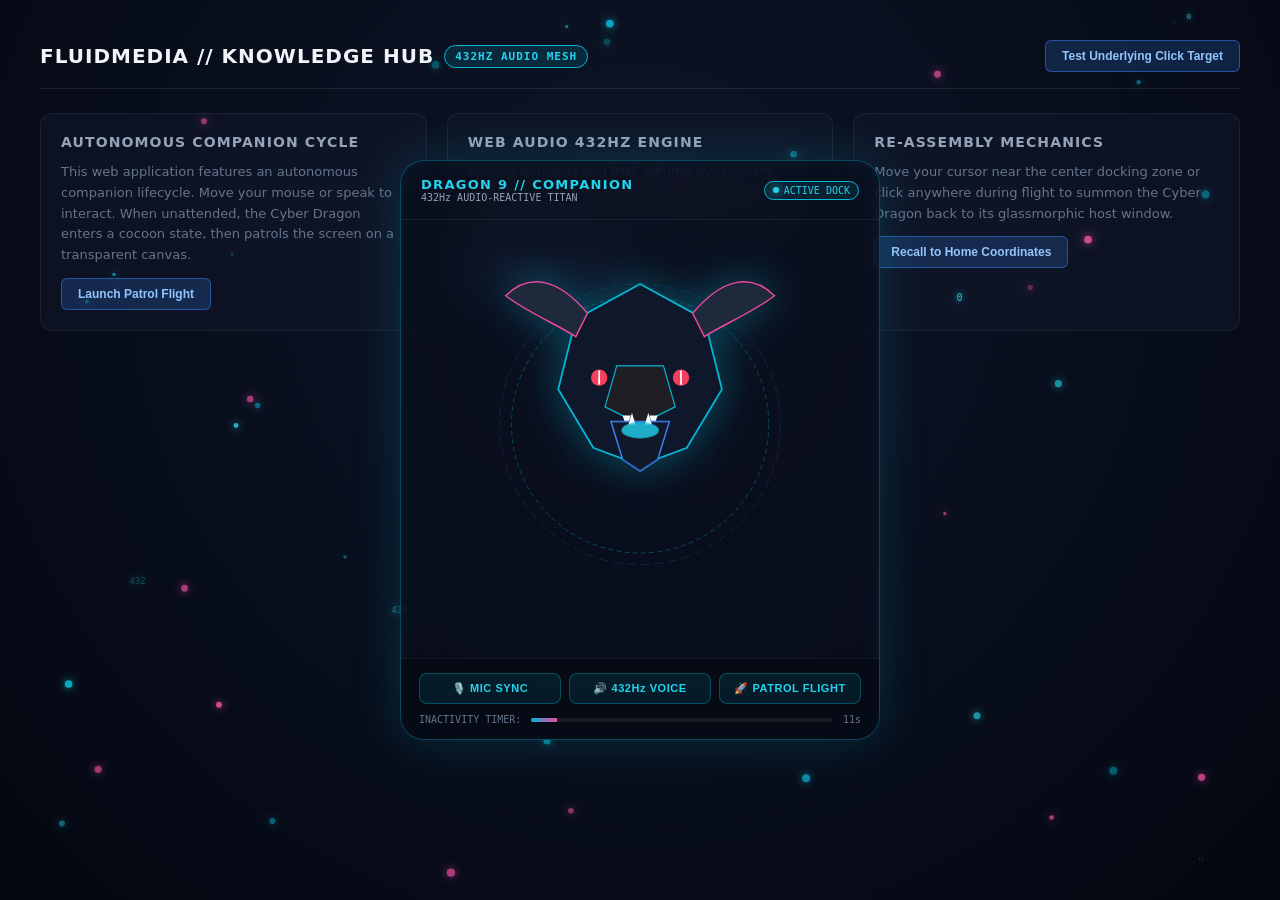
<file: public/dragon9-cyber-companion.html>
<!DOCTYPE html>
<html lang="en">
<head>
  <meta charset="UTF-8" />
  <meta name="viewport" content="width=device-width, initial-scale=1.0" />
  <title>Dragon 9 // Autonomous Cyber Companion & Transparent Patrol Flight</title>
  <style>
    :root {
      --primary: #06b6d4;
      --secondary: #3b82f6;
      --accent: #ec4899;
      --energy: #22d3ee;
      --eye-glow: #f43f5e;
      --bg-glass: rgba(10, 15, 29, 0.72);
      --border-glass: rgba(6, 182, 212, 0.35);
      --font-family: system-ui, -apple-system, BlinkMacSystemFont, "Segoe UI", Roboto, sans-serif;
    }

    * {
      box-sizing: border-box;
      margin: 0;
      padding: 0;
    }

    body {
      width: 100vw;
      height: 100vh;
      overflow: hidden;
      background: #050811;
      font-family: var(--font-family);
      color: #e2e8f0;
      user-select: none;
    }

    /* -------------------------------------------------------------
       SIMULATED BACKGROUND CONTENT (Shows click pass-through in flight)
    ------------------------------------------------------------- */
    #demo-background-content {
      position: absolute;
      inset: 0;
      padding: 40px;
      display: flex;
      flex-direction: column;
      gap: 24px;
      z-index: 1;
      background: radial-gradient(circle at 50% 30%, #0d1527 0%, #040711 100%);
      pointer-events: auto;
    }

    .demo-header {
      display: flex;
      justify-content: space-between;
      align-items: center;
      border-bottom: 1px solid rgba(255, 255, 255, 0.08);
      padding-bottom: 16px;
    }

    .demo-title {
      font-size: 20px;
      font-weight: 700;
      letter-spacing: 0.05em;
      color: #f1f5f9;
      display: flex;
      align-items: center;
      gap: 10px;
    }

    .demo-badge {
      font-size: 11px;
      padding: 4px 10px;
      background: rgba(6, 182, 212, 0.15);
      border: 1px solid var(--primary);
      color: var(--energy);
      border-radius: 999px;
      text-transform: uppercase;
      font-family: monospace;
    }

    .demo-grid {
      display: grid;
      grid-template-columns: repeat(auto-fit, minmax(280px, 1fr));
      gap: 20px;
    }

    .demo-card {
      background: rgba(18, 24, 43, 0.6);
      border: 1px solid rgba(255, 255, 255, 0.06);
      border-radius: 12px;
      padding: 20px;
      display: flex;
      flex-direction: column;
      gap: 12px;
    }

    .demo-card h3 {
      font-size: 14px;
      color: #94a3b8;
      text-transform: uppercase;
      letter-spacing: 0.08em;
    }

    .demo-card p {
      font-size: 13px;
      line-height: 1.6;
      color: #64748b;
    }

    .demo-btn {
      align-self: flex-start;
      padding: 8px 16px;
      background: rgba(59, 130, 246, 0.2);
      border: 1px solid rgba(59, 130, 246, 0.5);
      color: #93c5fd;
      border-radius: 6px;
      font-size: 12px;
      font-weight: 600;
      cursor: pointer;
      transition: all 0.2s;
    }

    .demo-btn:hover {
      background: rgba(59, 130, 246, 0.4);
      color: #fff;
    }

    /* -------------------------------------------------------------
       FULLSCREEN OVERLAY CANVAS FOR FLIGHT & PARTICLES
    ------------------------------------------------------------- */
    #flight-canvas {
      position: absolute;
      inset: 0;
      width: 100vw;
      height: 100vh;
      z-index: 50;
      pointer-events: none; /* Pointer events pass right through in flight */
    }

    /* -------------------------------------------------------------
       1. GLASSMORPHISM WINDOW CONTAINER (Active Box State)
    ------------------------------------------------------------- */
    #dragon-companion-window {
      position: absolute;
      top: 50%;
      left: 50%;
      transform: translate(-50%, -50%) scale(1);
      width: 480px;
      height: 580px;
      background: var(--bg-glass);
      backdrop-filter: blur(20px);
      -webkit-backdrop-filter: blur(20px);
      border: 1px solid var(--border-glass);
      border-radius: 24px;
      box-shadow: 0 0 50px rgba(6, 182, 212, 0.2), inset 0 0 20px rgba(6, 182, 212, 0.08);
      z-index: 100;
      display: flex;
      flex-direction: column;
      overflow: hidden;
      transition: all 0.6s cubic-bezier(0.34, 1.56, 0.64, 1);
      pointer-events: auto;
    }

    /* Transition classes for Lifecycle States */
    #dragon-companion-window.state-cocoon {
      width: 320px;
      height: 380px;
      border-radius: 160px;
      background: rgba(10, 15, 29, 0.85);
      box-shadow: 0 0 60px rgba(236, 72, 153, 0.4), inset 0 0 30px rgba(236, 72, 153, 0.3);
      border-color: rgba(236, 72, 153, 0.6);
    }

    #dragon-companion-window.state-flight {
      opacity: 0;
      transform: translate(-50%, -50%) scale(0.3);
      pointer-events: none; /* Clicks pass right through */
    }

    #dragon-companion-window.state-hidden {
      display: none;
    }

    /* Window Header */
    .window-header {
      padding: 16px 20px;
      display: flex;
      justify-content: space-between;
      align-items: center;
      border-bottom: 1px solid rgba(255, 255, 255, 0.07);
    }

    .window-title-block {
      display: flex;
      flex-direction: column;
    }

    .window-title {
      font-size: 13px;
      font-weight: 800;
      letter-spacing: 0.1em;
      color: var(--energy);
      text-transform: uppercase;
      display: flex;
      align-items: center;
      gap: 6px;
    }

    .window-subtitle {
      font-size: 10px;
      color: #94a3b8;
      font-family: monospace;
    }

    .status-pill {
      font-size: 10px;
      font-family: monospace;
      padding: 3px 8px;
      border-radius: 999px;
      background: rgba(6, 182, 212, 0.1);
      border: 1px solid var(--primary);
      color: var(--energy);
      display: flex;
      align-items: center;
      gap: 5px;
    }

    .status-dot {
      width: 6px;
      height: 6px;
      border-radius: 50%;
      background: var(--energy);
      box-shadow: 0 0 8px var(--energy);
      animation: pulse 1.5s infinite;
    }

    @keyframes pulse {
      0%, 100% { opacity: 1; transform: scale(1); }
      50% { opacity: 0.4; transform: scale(0.7); }
    }

    /* Avatar Display Area */
    .avatar-viewport {
      flex: 1;
      position: relative;
      display: flex;
      justify-content: center;
      align-items: center;
      overflow: hidden;
    }

    .dragon-svg-element {
      width: 90%;
      height: 90%;
      max-height: 380px;
      filter: drop-shadow(0 0 20px rgba(6, 182, 212, 0.4));
      transition: all 0.5s ease-out;
    }

    /* Articulated Lower Jaw */
    .jaw-hinge-group {
      transform-origin: 220px 290px;
      transition: transform 0.05s ease-out;
    }

    /* Cocoon Holographic Overlay */
    #cocoon-overlay {
      position: absolute;
      inset: 0;
      display: flex;
      flex-direction: column;
      justify-content: center;
      align-items: center;
      opacity: 0;
      pointer-events: none;
      transition: opacity 0.5s ease;
    }

    #dragon-companion-window.state-cocoon #cocoon-overlay {
      opacity: 1;
      pointer-events: auto;
    }

    #dragon-companion-window.state-cocoon .dragon-svg-element {
      transform: scale(0.65) rotate(-10deg);
      filter: drop-shadow(0 0 25px rgba(236, 72, 153, 0.6));
    }

    .cocoon-rings {
      position: absolute;
      width: 200px;
      height: 260px;
      border-radius: 50%;
      border: 2px dashed rgba(236, 72, 153, 0.6);
      animation: spin 12s linear infinite;
    }

    .cocoon-rings:nth-child(2) {
      width: 240px;
      height: 300px;
      border: 1.5px dotted rgba(6, 182, 212, 0.5);
      animation: spin-reverse 8s linear infinite;
    }

    @keyframes spin {
      from { transform: rotate(0deg); }
      to { transform: rotate(360deg); }
    }

    @keyframes spin-reverse {
      from { transform: rotate(360deg); }
      to { transform: rotate(0deg); }
    }

    /* Window Controls Footer */
    .window-footer {
      padding: 14px 18px;
      background: rgba(6, 9, 18, 0.6);
      border-top: 1px solid rgba(255, 255, 255, 0.06);
      display: flex;
      flex-direction: column;
      gap: 10px;
    }

    .controls-row {
      display: flex;
      gap: 8px;
    }

    .cyber-btn {
      flex: 1;
      padding: 8px 12px;
      border-radius: 8px;
      border: 1px solid var(--border-glass);
      background: rgba(6, 182, 212, 0.1);
      color: var(--energy);
      font-size: 11px;
      font-weight: 700;
      letter-spacing: 0.05em;
      cursor: pointer;
      display: flex;
      align-items: center;
      justify-content: center;
      gap: 6px;
      transition: all 0.2s;
    }

    .cyber-btn:hover {
      background: var(--primary);
      color: #050811;
      box-shadow: 0 0 15px var(--primary);
    }

    .cyber-btn.active {
      background: var(--energy);
      color: #050811;
    }

    .idle-telemetry-bar {
      display: flex;
      justify-content: space-between;
      align-items: center;
      font-size: 10px;
      font-family: monospace;
      color: #64748b;
    }

    .idle-progress-track {
      flex: 1;
      height: 4px;
      background: rgba(255, 255, 255, 0.08);
      border-radius: 999px;
      margin: 0 10px;
      overflow: hidden;
    }

    .idle-progress-fill {
      height: 100%;
      width: 0%;
      background: linear-gradient(90deg, var(--primary), var(--accent));
      transition: width 0.1s linear;
    }

    /* -------------------------------------------------------------
       WAKE-UP / RETURN RE-ASSEMBLY HOTSPOT
    ------------------------------------------------------------- */
    #home-anchor-hotspot {
      position: absolute;
      top: 50%;
      left: 50%;
      transform: translate(-50%, -50%);
      width: 480px;
      height: 580px;
      border: 2px dashed rgba(6, 182, 212, 0.2);
      border-radius: 24px;
      pointer-events: none;
      display: none;
      align-items: center;
      justify-content: center;
      z-index: 40;
    }

    #home-anchor-hotspot.active {
      display: flex;
    }

    .anchor-label {
      background: rgba(6, 15, 30, 0.85);
      border: 1px solid var(--primary);
      color: var(--energy);
      padding: 6px 14px;
      border-radius: 999px;
      font-size: 11px;
      font-family: monospace;
      letter-spacing: 0.05em;
      pointer-events: auto;
      cursor: pointer;
      box-shadow: 0 0 20px rgba(6, 182, 212, 0.4);
    }

    .anchor-label:hover {
      background: var(--primary);
      color: #050811;
    }
  </style>
</head>
<body>

  <!-- SIMULATED UNDERLYING CONTENT (Shows transparency & pass-through clicks) -->
  <div id="demo-background-content">
    <div class="demo-header">
      <div class="demo-title">
        <span>FLUIDMEDIA // KNOWLEDGE HUB</span>
        <span class="demo-badge">432Hz Audio Mesh</span>
      </div>
      <button class="demo-btn" onclick="alert('Underlying Web App Click Handled! (Pass-through Verified)')">
        Test Underlying Click Target
      </button>
    </div>

    <div class="demo-grid">
      <div class="demo-card">
        <h3>Autonomous Companion Cycle</h3>
        <p>This web application features an autonomous companion lifecycle. Move your mouse or speak to interact. When unattended, the Cyber Dragon enters a cocoon state, then patrols the screen on a transparent canvas.</p>
        <button class="demo-btn" onclick="triggerImmediatePatrol()">Launch Patrol Flight</button>
      </div>

      <div class="demo-card">
        <h3>Web Audio 432Hz Engine</h3>
        <p>Speech formants and RMS volume dynamically articulate the temporomandibular titanium jaw hinge at 60 FPS. All harmonics are tuned to the golden 432Hz series.</p>
        <button class="demo-btn" onclick="triggerVoiceLine()">Speak 432Hz Voice Line</button>
      </div>

      <div class="demo-card">
        <h3>Re-Assembly Mechanics</h3>
        <p>Move your cursor near the center docking zone or click anywhere during flight to summon the Cyber Dragon back to its glassmorphic host window.</p>
        <button class="demo-btn" onclick="triggerRecallWindow()">Recall to Home Coordinates</button>
      </div>
    </div>
  </div>

  <!-- FULLSCREEN TRANSPARENT FLIGHT CANVAS (Overlays background content) -->
  <canvas id="flight-canvas"></canvas>

  <!-- HOME DOCKING ZONE HOTSPOT (Used during flight mode) -->
  <div id="home-anchor-hotspot">
    <div class="anchor-label" onclick="triggerRecallWindow()">
      ⚡ CLICK OR HOVER TO RE-ASSEMBLE DRAGON
    </div>
  </div>

  <!-- 1. GLASSMORPHISM ACTIVE WINDOW -->
  <div id="dragon-companion-window">
    <!-- Window Header -->
    <div class="window-header">
      <div class="window-title-block">
        <div class="window-title">
          <span>DRAGON 9 // COMPANION</span>
        </div>
        <div class="window-subtitle">432Hz AUDIO-REACTIVE TITAN</div>
      </div>
      <div class="status-pill">
        <span class="status-dot"></span>
        <span id="companion-status-text">ACTIVE DOCK</span>
      </div>
    </div>

    <!-- Avatar Viewport -->
    <div class="avatar-viewport">
      <svg class="dragon-svg-element" viewBox="0 0 600 650" fill="none" xmlns="http://www.w3.org/2000/svg">
        <!-- Ambient Orbit Rings -->
        <circle cx="300" cy="300" r="220" stroke="#06b6d4" stroke-width="1.5" stroke-dasharray="8 6" opacity="0.4" />
        <circle cx="300" cy="300" r="240" stroke="#3b82f6" stroke-width="1" stroke-dasharray="16 8" opacity="0.3" />

        <!-- Cranium Base Armor -->
        <path d="M190 120 L300 60 L410 120 L440 240 L380 340 L300 370 L220 340 L160 240 Z" fill="#0f172a" stroke="#06b6d4" stroke-width="3" />
        
        <!-- Titanium Horn Conduits -->
        <path d="M210 110 C160 50 110 40 70 80 C110 110 160 130 190 150 Z" fill="#1e293b" stroke="#ec4899" stroke-width="2.5" />
        <path d="M390 110 C440 50 490 40 530 80 C490 110 440 130 410 150 Z" fill="#1e293b" stroke="#ec4899" stroke-width="2.5" />

        <!-- Ocular Cyber Lenses -->
        <circle cx="230" cy="220" r="14" fill="#f43f5e" />
        <circle cx="370" cy="220" r="14" fill="#f43f5e" />
        <line x1="230" y1="208" x2="230" y2="232" stroke="#ffffff" stroke-width="3" />
        <line x1="370" y1="208" x2="370" y2="232" stroke="#ffffff" stroke-width="3" />

        <!-- Upper Snout & Cyber Fangs -->
        <polygon points="260,200 340,200 360,270 300,300 240,270" fill="#1e1e24" stroke="#06b6d4" stroke-width="2" />
        <polygon points="270,285 277,305 284,285" fill="#f8fafc" />
        <polygon points="316,285 323,305 330,285" fill="#f8fafc" />

        <!-- ARTICULATED LOWER JAW GROUP (Driven by Web Audio API) -->
        <g id="dragon-jaw-hinge" class="jaw-hinge-group">
          <polygon points="250,295 350,295 330,360 300,380 270,360" fill="#111827" stroke="#3b82f6" stroke-width="2.5" />
          <polygon points="280,300 286,280 292,300" fill="#f8fafc" />
          <polygon points="308,300 314,280 320,300" fill="#f8fafc" />
          <ellipse cx="300" cy="310" rx="32" ry="14" fill="#22d3ee" opacity="0.8" />
        </g>
      </svg>

      <!-- Cocoon Holographic Overlay -->
      <div id="cocoon-overlay">
        <div class="cocoon-rings"></div>
        <div class="cocoon-rings"></div>
        <div style="color: #ec4899; font-weight: bold; font-family: monospace; font-size: 11px; z-index: 10; text-shadow: 0 0 10px #ec4899;">
          STANDBY COCOON // INACTIVE
        </div>
      </div>
    </div>

    <!-- Window Footer -->
    <div class="window-footer">
      <div class="controls-row">
        <button id="btn-mic-toggle" class="cyber-btn" onclick="toggleMicrophone()">
          <span>🎙️ MIC SYNC</span>
        </button>
        <button class="cyber-btn" onclick="triggerVoiceLine()">
          <span>🔊 432Hz VOICE</span>
        </button>
        <button class="cyber-btn" onclick="triggerImmediatePatrol()">
          <span>🚀 PATROL FLIGHT</span>
        </button>
      </div>

      <div class="idle-telemetry-bar">
        <span>INACTIVITY TIMER:</span>
        <div class="idle-progress-track">
          <div id="idle-progress-bar" class="idle-progress-fill"></div>
        </div>
        <span id="idle-countdown-text">15s</span>
      </div>
    </div>
  </div>

  <script>
    /**
     * =========================================================================
     * DRAGON 9 CYBER COMPANION: COMPLETE STATE MACHINE & WEB AUDIO CONTROLLER
     * =========================================================================
     */
    const CONFIG = {
      idleTimeoutMs: 12000,      // Inactivity timeout before cocoon transition
      cocoonDurationMs: 4000,    // Time spent in cocoon before launching flight
      jawMaxDropPx: 38,
      jawMaxRotateDeg: 16,
      speechFormantWeight: 0.65,
      gain: 2.0,
      noiseGate: 0.05
    };

    // State Variables
    let appState = 'DOCKED'; // 'DOCKED' | 'COCOON' | 'FLIGHT' | 'REASSEMBLING'
    let lastUserActivity = Date.now();
    let isMicActive = false;
    let audioCtx = null;
    let analyser = null;
    let audioStream = null;
    let currentJawOpen = 0;

    // DOM Elements
    const windowEl = document.getElementById('dragon-companion-window');
    const statusTextEl = document.getElementById('companion-status-text');
    const idleProgressEl = document.getElementById('idle-progress-bar');
    const idleCountdownEl = document.getElementById('idle-countdown-text');
    const jawEl = document.getElementById('dragon-jaw-hinge');
    const canvas = document.getElementById('flight-canvas');
    const ctx = canvas.getContext('2d');
    const hotspotEl = document.getElementById('home-anchor-hotspot');
    const btnMic = document.getElementById('btn-mic-toggle');

    // Canvas Resizing
    function resizeCanvas() {
      canvas.width = window.innerWidth;
      canvas.height = window.innerHeight;
    }
    window.addEventListener('resize', resizeCanvas);
    resizeCanvas();

    // -------------------------------------------------------------
    // 1. WEB AUDIO API & 432Hz JAW MECHANICS
    // -------------------------------------------------------------
    async function initAudio() {
      if (audioCtx && audioCtx.state !== 'closed') return;
      const AudioContextClass = window.AudioContext || window.webkitAudioContext;
      audioCtx = new AudioContextClass();

      // 432Hz Resonant Filter Node
      const filter432 = audioCtx.createBiquadFilter();
      filter432.type = 'peaking';
      filter432.frequency.setValueAtTime(432, audioCtx.currentTime);
      filter432.Q.setValueAtTime(3.8, audioCtx.currentTime);
      filter432.gain.setValueAtTime(6.0, audioCtx.currentTime);

      analyser = audioCtx.createAnalyser();
      analyser.fftSize = 512;
      analyser.smoothingTimeConstant = 0.5;

      try {
        audioStream = await navigator.mediaDevices.getUserMedia({ audio: true });
        const source = audioCtx.createMediaStreamSource(audioStream);
        source.connect(filter432);
        filter432.connect(analyser);
        isMicActive = true;
        btnMic.classList.add('active');
        btnMic.innerHTML = '<span>🔴 STOP MIC</span>';
      } catch (err) {
        console.warn('Microphone access denied or not available. Using synthetic synthesis.', err);
      }
    }

    async function toggleMicrophone() {
      registerUserActivity();
      if (!isMicActive) {
        await initAudio();
      } else {
        if (audioStream) audioStream.getTracks().forEach(t => t.stop());
        if (audioCtx) audioCtx.close();
        audioCtx = null;
        analyser = null;
        isMicActive = false;
        btnMic.classList.remove('active');
        btnMic.innerHTML = '<span>🎙️ MIC SYNC</span>';
      }
    }

    function processAudioFrame() {
      if (!analyser) return 0;
      const bufferLength = analyser.frequencyBinCount;
      const freqData = new Uint8Array(bufferLength);
      const timeData = new Uint8Array(bufferLength);

      analyser.getByteFrequencyData(freqData);
      analyser.getByteTimeDomainData(timeData);

      // RMS
      let sum = 0;
      for (let i = 0; i < bufferLength; i++) {
        const norm = (timeData[i] - 128) / 128;
        sum += norm * norm;
      }
      const rms = Math.sqrt(sum / bufferLength) * CONFIG.gain;

      // Speech Formants (300Hz - 2800Hz)
      const binHz = (audioCtx.sampleRate / 2) / bufferLength;
      let midSum = 0, midCount = 0;
      for (let i = 0; i < bufferLength; i++) {
        const freq = i * binHz;
        if (freq >= 300 && freq <= 2800) {
          midSum += freqData[i] / 255;
          midCount++;
        }
      }
      const speechFormant = midCount > 0 ? (midSum / midCount) : 0;
      const effectiveVol = rms < CONFIG.noiseGate ? 0 : rms;
      const targetJaw = Math.min(1.0, (effectiveVol * (1 - CONFIG.speechFormantWeight) + speechFormant * CONFIG.speechFormantWeight) * 1.6);

      // Asymmetric spring lerp
      const lerp = targetJaw > currentJawOpen ? 0.45 : 0.22;
      currentJawOpen += (targetJaw - currentJawOpen) * lerp;
      return currentJawOpen;
    }

    function applyJawTransform(amount) {
      if (!jawEl) return;
      const dropPx = amount * CONFIG.jawMaxDropPx;
      const rotateDeg = amount * CONFIG.jawMaxRotateDeg;
      jawEl.style.transform = `translate3d(0, ${dropPx.toFixed(2)}px, 0) rotate(${rotateDeg.toFixed(2)}deg)`;
    }

    // 432Hz Synthetic Voice Speaker
    function triggerVoiceLine() {
      registerUserActivity();
      if ('speechSynthesis' in window) {
        window.speechSynthesis.cancel();
        const u = new SpeechSynthesisUtterance('Dragon 9 autonomous companion synchronized. All frequencies tuned to 432Hz.');
        u.pitch = 0.8;
        u.rate = 0.95;

        let step = 0;
        const synthTimer = setInterval(() => {
          step++;
          const sim = Math.sin(step * 0.7) * 0.45 + 0.45;
          currentJawOpen = sim;
          applyJawTransform(sim);
        }, 60);

        u.onend = () => {
          clearInterval(synthTimer);
          currentJawOpen = 0;
          applyJawTransform(0);
        };
        window.speechSynthesis.speak(u);
      }
    }

    // -------------------------------------------------------------
    // 2. IDLE STATE MACHINE (Unattended Activity Tracking)
    // -------------------------------------------------------------
    function registerUserActivity() {
      lastUserActivity = Date.now();
      if (appState === 'FLIGHT' || appState === 'COCOON') {
        triggerRecallWindow();
      }
    }

    ['mousemove', 'mousedown', 'keydown', 'touchstart', 'scroll'].forEach(evt => {
      window.addEventListener(evt, (e) => {
        // If in flight mode and user moves cursor near center anchor zone, trigger recall
        if (appState === 'FLIGHT') {
          const centerX = window.innerWidth / 2;
          const centerY = window.innerHeight / 2;
          const dist = Math.hypot(e.clientX - centerX, e.clientY - centerY);
          if (dist < 260) {
            triggerRecallWindow();
          }
        }
        registerUserActivity();
      }, { passive: true });
    });

    function updateIdleStateMachine() {
      const now = Date.now();
      const elapsed = now - lastUserActivity;

      if (appState === 'DOCKED') {
        const remaining = Math.max(0, CONFIG.idleTimeoutMs - elapsed);
        const progress = Math.min(100, (elapsed / CONFIG.idleTimeoutMs) * 100);
        idleProgressEl.style.width = `${progress}%`;
        idleCountdownEl.textContent = `${(remaining / 1000).toFixed(0)}s`;

        if (elapsed >= CONFIG.idleTimeoutMs) {
          enterCocoonState();
        }
      } else if (appState === 'COCOON') {
        idleProgressEl.style.width = '100%';
        idleCountdownEl.textContent = '0s';
      }
    }

    function enterCocoonState() {
      if (appState !== 'DOCKED') return;
      appState = 'COCOON';
      statusTextEl.textContent = 'COCOON MODE';
      windowEl.className = 'state-cocoon';

      // After cocoon duration, launch transparent patrol flight
      setTimeout(() => {
        if (appState === 'COCOON') {
          launchPatrolFlight();
        }
      }, CONFIG.cocoonDurationMs);
    }

    // -------------------------------------------------------------
    // 3. TRANSPARENT PATROL FLIGHT & PARTICLE DYNAMICS
    // -------------------------------------------------------------
    const miniDragon = {
      x: window.innerWidth / 2,
      y: window.innerHeight / 2,
      vx: 2.5,
      vy: 1.8,
      angle: 0,
      targetX: window.innerWidth * 0.7,
      targetY: window.innerHeight * 0.3,
      wings: 0,
      trail: [],
      speed: 3.5
    };

    function triggerImmediatePatrol() {
      registerUserActivity();
      appState = 'COCOON';
      windowEl.className = 'state-cocoon';
      setTimeout(() => launchPatrolFlight(), 600);
    }

    function launchPatrolFlight() {
      appState = 'FLIGHT';
      statusTextEl.textContent = 'PATROL FLIGHT';
      windowEl.className = 'state-flight';
      hotspotEl.classList.add('active');

      miniDragon.x = window.innerWidth / 2;
      miniDragon.y = window.innerHeight / 2;
      miniDragon.trail = [];
    }

    function triggerRecallWindow() {
      if (appState === 'DOCKED' || appState === 'REASSEMBLING') return;
      appState = 'REASSEMBLING';
      statusTextEl.textContent = 'RE-ASSEMBLING';

      // Dragon flies back to center coordinates
      const returnInterval = setInterval(() => {
        const dx = (window.innerWidth / 2) - miniDragon.x;
        const dy = (window.innerHeight / 2) - miniDragon.y;
        const dist = Math.hypot(dx, dy);

        miniDragon.x += dx * 0.15;
        miniDragon.y += dy * 0.15;
        miniDragon.angle = Math.atan2(dy, dx);

        if (dist < 20) {
          clearInterval(returnInterval);
          appState = 'DOCKED';
          statusTextEl.textContent = 'ACTIVE DOCK';
          windowEl.className = '';
          hotspotEl.classList.remove('active');
          lastUserActivity = Date.now();
        }
      }, 1000 / 60);
    }

    // Ambient Energy Dust Particles (Docked Mode)
    const ambientDust = [];
    const DUST_COUNT = 45;
    const GLYPHS = ['0', '1', '432', 'Δ', '9', '⟡', '::', '◈'];

    for (let i = 0; i < DUST_COUNT; i++) {
      ambientDust.push({
        x: Math.random() * window.innerWidth,
        y: Math.random() * window.innerHeight,
        vx: (Math.random() - 0.5) * 0.4,
        vy: -0.2 - Math.random() * 0.4,
        size: 1.5 + Math.random() * 2.5,
        alpha: 0.2 + Math.random() * 0.6,
        color: i % 3 === 0 ? '#22d3ee' : i % 3 === 1 ? '#ec4899' : '#06b6d4',
        type: i % 6 === 0 ? 'glyph' : 'mote',
        glyph: GLYPHS[i % GLYPHS.length],
        phase: Math.random() * Math.PI * 2,
      });
    }

    // -------------------------------------------------------------
    // 4. FLIGHT RENDER LOOP (Transparent Canvas Overlay)
    // -------------------------------------------------------------
    let flightTime = 0;

    function renderFlightCanvas() {
      ctx.clearRect(0, 0, canvas.width, canvas.height);

      // Render Ambient Energy Dust in Docked mode
      if (appState === 'DOCKED' || appState === 'COCOON') {
        const noiseFloorPulse = 0.05 + currentJawOpen * 0.8 + (Math.sin(flightTime * 2) * 0.03 + 0.04);
        ctx.save();
        ctx.globalCompositeOperation = 'screen';

        for (let i = 0; i < ambientDust.length; i++) {
          const d = ambientDust[i];
          d.phase += 0.03;
          d.x += d.vx;
          d.y += d.vy;

          if (d.y < -20) {
            d.y = canvas.height + 10;
            d.x = (canvas.width / 2) + (Math.random() - 0.5) * 450;
          }
          if (d.x < 0 || d.x > canvas.width) d.x = canvas.width / 2;

          const dynamicAlpha = Math.min(1.0, (d.alpha + noiseFloorPulse * 0.6));
          const dynamicSize = d.size * (1 + noiseFloorPulse * 0.5);

          ctx.globalAlpha = dynamicAlpha;

          if (d.type === 'glyph') {
            ctx.font = `${Math.round(dynamicSize * 2.5)}px monospace`;
            ctx.fillStyle = d.color;
            ctx.shadowColor = d.color;
            ctx.shadowBlur = 6;
            ctx.fillText(d.glyph, d.x, d.y);
          } else {
            ctx.fillStyle = d.color;
            ctx.shadowColor = d.color;
            ctx.shadowBlur = 8;
            ctx.beginPath();
            ctx.arc(d.x, d.y, dynamicSize, 0, Math.PI * 2);
            ctx.fill();
          }
        }
        ctx.restore();
      }

      if (appState === 'FLIGHT' || appState === 'REASSEMBLING') {
        flightTime += 0.03;

        // Autonomous Spline / Lissajous Path Navigation
        if (appState === 'FLIGHT') {
          miniDragon.targetX = (canvas.width / 2) + Math.sin(flightTime * 0.8) * (canvas.width * 0.38);
          miniDragon.targetY = (canvas.height / 2) + Math.cos(flightTime * 1.2) * (canvas.height * 0.32);

          const dx = miniDragon.targetX - miniDragon.x;
          const dy = miniDragon.targetY - miniDragon.y;
          const targetAngle = Math.atan2(dy, dx);

          // Smooth turning
          miniDragon.angle += (targetAngle - miniDragon.angle) * 0.08;
          miniDragon.x += Math.cos(miniDragon.angle) * miniDragon.speed;
          miniDragon.y += Math.sin(miniDragon.angle) * miniDragon.speed;
        }

        // Update Particle Trail
        miniDragon.trail.push({ x: miniDragon.x, y: miniDragon.y, alpha: 1.0, size: 8 });
        if (miniDragon.trail.length > 32) miniDragon.trail.shift();

        // 1. Draw Glowing Plasma Particle Ribbon
        for (let i = 0; i < miniDragon.trail.length; i++) {
          const pt = miniDragon.trail[i];
          pt.alpha *= 0.94;
          const ratio = i / miniDragon.trail.length;

          ctx.save();
          ctx.beginPath();
          ctx.arc(pt.x, pt.y, (1 - ratio) * 12 + 2, 0, Math.PI * 2);
          ctx.fillStyle = `rgba(6, 182, 212, ${pt.alpha * 0.4})`;
          ctx.shadowColor = '#06b6d4';
          ctx.shadowBlur = 15;
          ctx.fill();
          ctx.restore();
        }

        // 2. Draw Mini Cyber Dragon Entity
        ctx.save();
        ctx.translate(miniDragon.x, miniDragon.y);
        ctx.rotate(miniDragon.angle);

        // Holographic Halo
        ctx.beginPath();
        ctx.ellipse(0, 0, 36, 18, 0, 0, Math.PI * 2);
        ctx.strokeStyle = 'rgba(6, 182, 212, 0.6)';
        ctx.lineWidth = 1.5;
        ctx.stroke();

        // Cyber Dragon Wings Flapping
        const flap = Math.sin(flightTime * 8) * 22;
        ctx.fillStyle = 'rgba(236, 72, 153, 0.7)';
        ctx.beginPath();
        ctx.moveTo(-10, 0);
        ctx.lineTo(15, -28 - flap);
        ctx.lineTo(25, 0);
        ctx.closePath();
        ctx.fill();

        ctx.beginPath();
        ctx.moveTo(-10, 0);
        ctx.lineTo(15, 28 + flap);
        ctx.lineTo(25, 0);
        ctx.closePath();
        ctx.fill();

        // Mecha Body
        ctx.fillStyle = '#0f172a';
        ctx.strokeStyle = '#22d3ee';
        ctx.lineWidth = 2;
        ctx.beginPath();
        ctx.moveTo(32, 0);
        ctx.lineTo(10, -12);
        ctx.lineTo(-24, -6);
        ctx.lineTo(-34, 0);
        ctx.lineTo(-24, 6);
        ctx.lineTo(10, 12);
        ctx.closePath();
        ctx.fill();
        ctx.stroke();

        // Glowing Ocular Lens
        ctx.fillStyle = '#f43f5e';
        ctx.shadowColor = '#f43f5e';
        ctx.shadowBlur = 10;
        ctx.beginPath();
        ctx.arc(18, -4, 3, 0, Math.PI * 2);
        ctx.arc(18, 4, 3, 0, Math.PI * 2);
        ctx.fill();

        ctx.restore();
      }

      // Audio analysis in main window mode
      if (appState === 'DOCKED') {
        const jaw = processAudioFrame();
        applyJawTransform(jaw);
      }

      updateIdleStateMachine();
      requestAnimationFrame(renderFlightCanvas);
    }

    // Start 60FPS loop
    requestAnimationFrame(renderFlightCanvas);
  </script>
</body>
</html>
</file>
